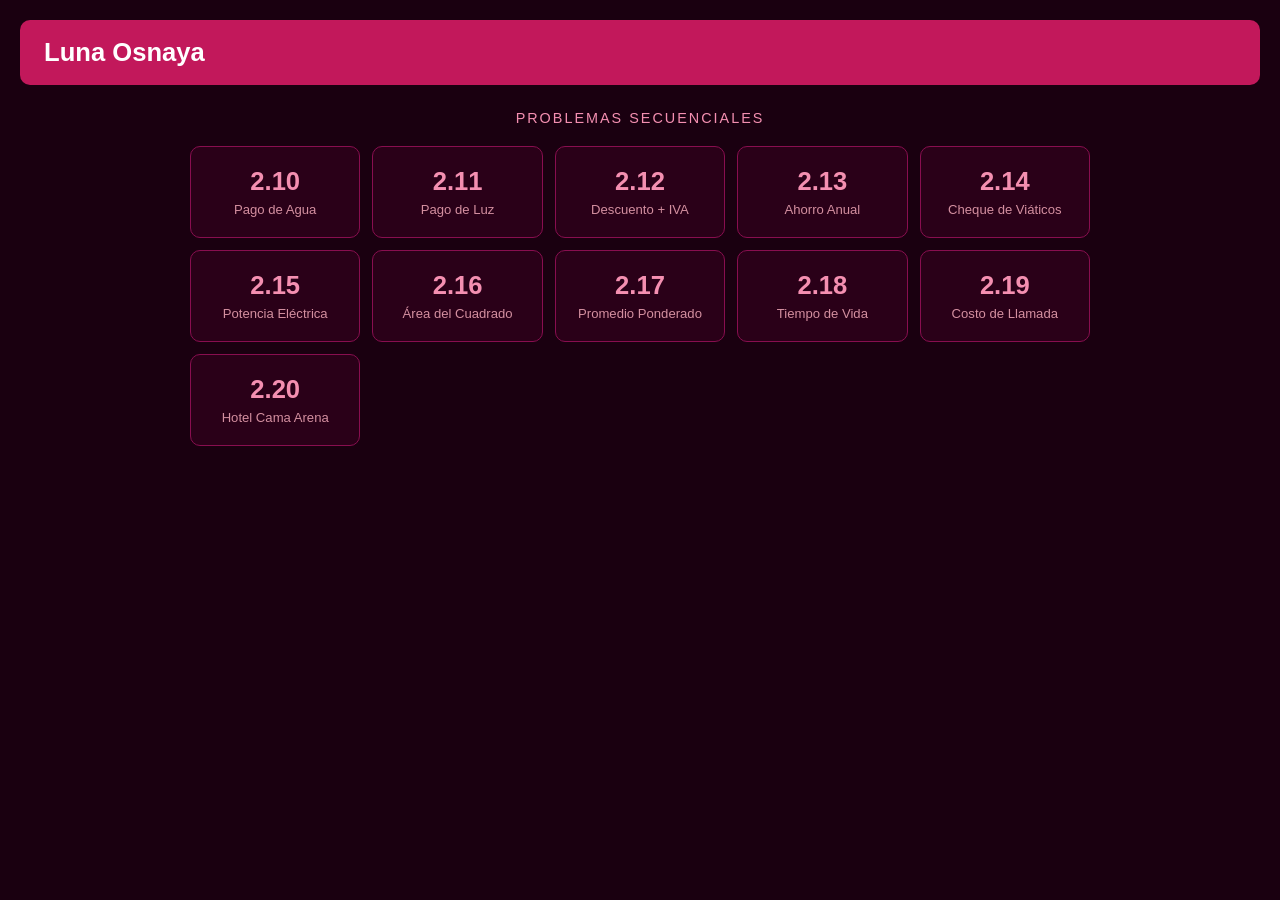
<file: index.html>
<!DOCTYPE html>
<html lang="es">
<head>
  <meta charset="UTF-8">
  <meta name="viewport" content="width=device-width, initial-scale=1.0">
  <title>Problemas Secuenciales</title>
  <link rel="stylesheet" href="styles/style.css">
</head>
<body>

  <div class="encabezado">
    <h1 id="nombre-usuario">Luna Osnaya</h1>
  </div>

  <p class="titulo-seccion">Problemas Secuenciales</p>

  <div class="lista-problemas">
    <a href="secuenciales/p2_10.html" class="tarjeta">
      <span class="numero">2.10</span>
      <p>Pago de Agua</p>
    </a>
    <a href="secuenciales/p2_11.html" class="tarjeta">
      <span class="numero">2.11</span>
      <p>Pago de Luz</p>
    </a>
    <a href="secuenciales/p2_12.html" class="tarjeta">
      <span class="numero">2.12</span>
      <p>Descuento + IVA</p>
    </a>
    <a href="secuenciales/p2_13.html" class="tarjeta">
      <span class="numero">2.13</span>
      <p>Ahorro Anual</p>
    </a>
    <a href="secuenciales/p2_14.html" class="tarjeta">
      <span class="numero">2.14</span>
      <p>Cheque de Viáticos</p>
    </a>
    <a href="secuenciales/p2_15.html" class="tarjeta">
      <span class="numero">2.15</span>
      <p>Potencia Eléctrica</p>
    </a>
    <a href="secuenciales/p2_16.html" class="tarjeta">
      <span class="numero">2.16</span>
      <p>Área del Cuadrado</p>
    </a>
    <a href="secuenciales/p2_17.html" class="tarjeta">
      <span class="numero">2.17</span>
      <p>Promedio Ponderado</p>
    </a>
    <a href="secuenciales/p2_18.html" class="tarjeta">
      <span class="numero">2.18</span>
      <p>Tiempo de Vida</p>
    </a>
    <a href="secuenciales/p2_19.html" class="tarjeta">
      <span class="numero">2.19</span>
      <p>Costo de Llamada</p>
    </a>
    <a href="secuenciales/p2_20.html" class="tarjeta">
      <span class="numero">2.20</span>
      <p>Hotel Cama Arena</p>
    </a>
  </div>

  <script src="scripts/problemas.js"></script>
  <script>
    var n = localStorage.getItem("nombre");
    if (n) document.getElementById("nombre-usuario").textContent = n;
  </script>
</body>
</html>
</file>
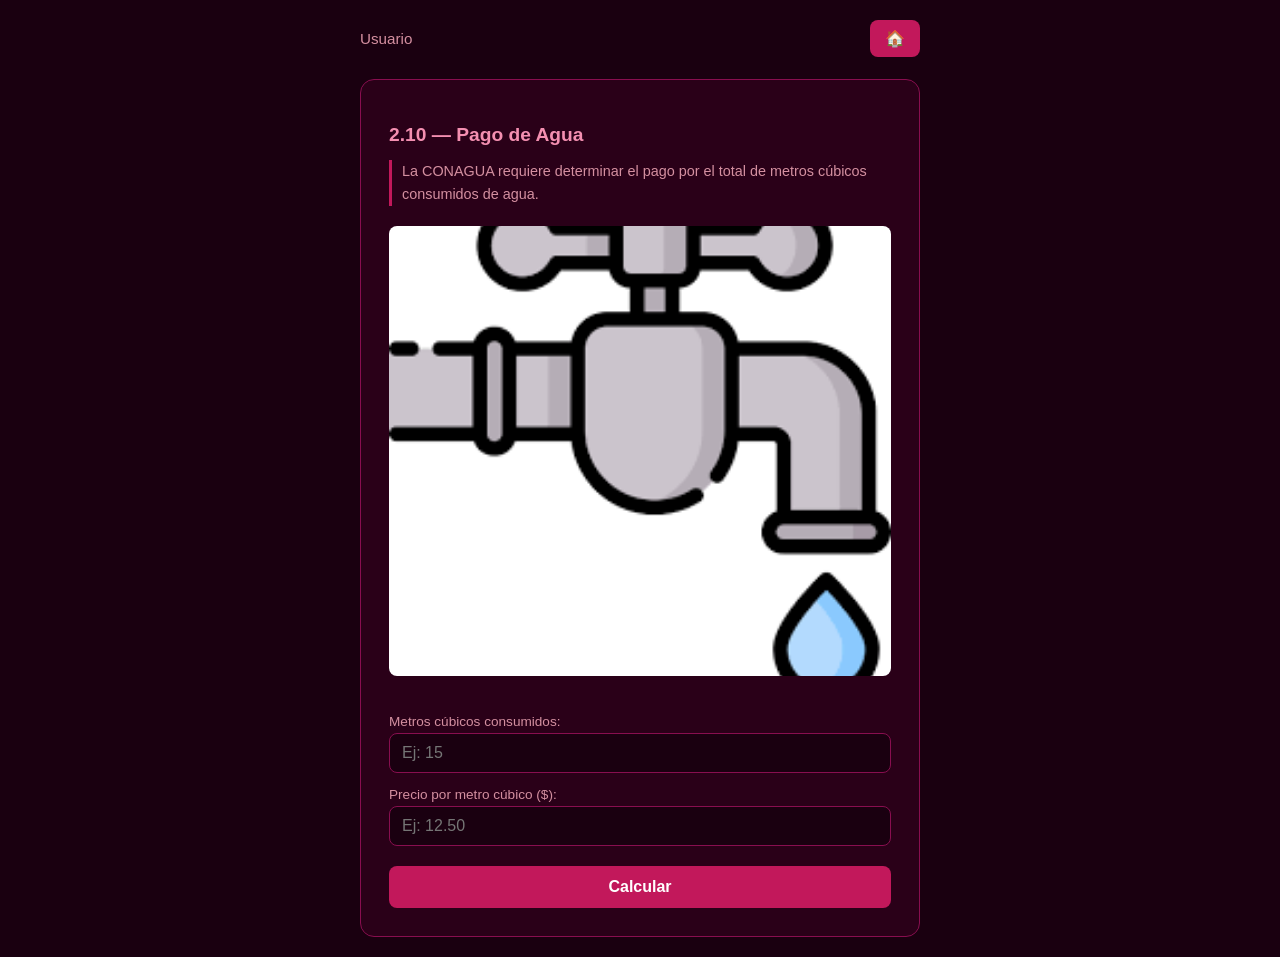
<file: secuenciales/p2_10.html>
<!DOCTYPE html>
<html lang="es">
<head>
  <meta charset="UTF-8">
  <meta name="viewport" content="width=device-width, initial-scale=1.0">
  <title>2.10 Pago de Agua</title>
  <link rel="stylesheet" href="../styles/style.css">
</head>
<body>
<div class="pagina">

  <div class="barra-nav">
    <span class="nombre-nav" id="nombre-nav">Usuario</span>
    <a href="../index.html" class="btn-inicio">🏠</a>
  </div>

  <div class="caja-problema">
    <h2>2.10 — Pago de Agua</h2>
    <p class="descripcion">La CONAGUA requiere determinar el pago por el total de metros cúbicos consumidos de agua.</p>

    <img src="../images/agua.png" class="imagen-referencia">

    <label>Metros cúbicos consumidos:</label>
    <input type="number" id="metros" placeholder="Ej: 15">

    <label>Precio por metro cúbico ($):</label>
    <input type="number" id="precio" placeholder="Ej: 12.50">

    <button class="btn-calcular" onclick="calcular_2_10()">Calcular</button>

    <div class="resultado" id="resultado">
      <h3>Resultado</h3>
      <p>Metros: <strong id="r-metros"></strong> m³</p>
      <p>Precio por m³: <strong id="r-precio"></strong></p>
      <p class="total">Total: $<span id="r-total"></span></p>
    </div>
  </div>

</div>
<script src="../scripts/problemas.js"></script>
<script> cargarNombre(); </script>
</body>
</html>
</file>
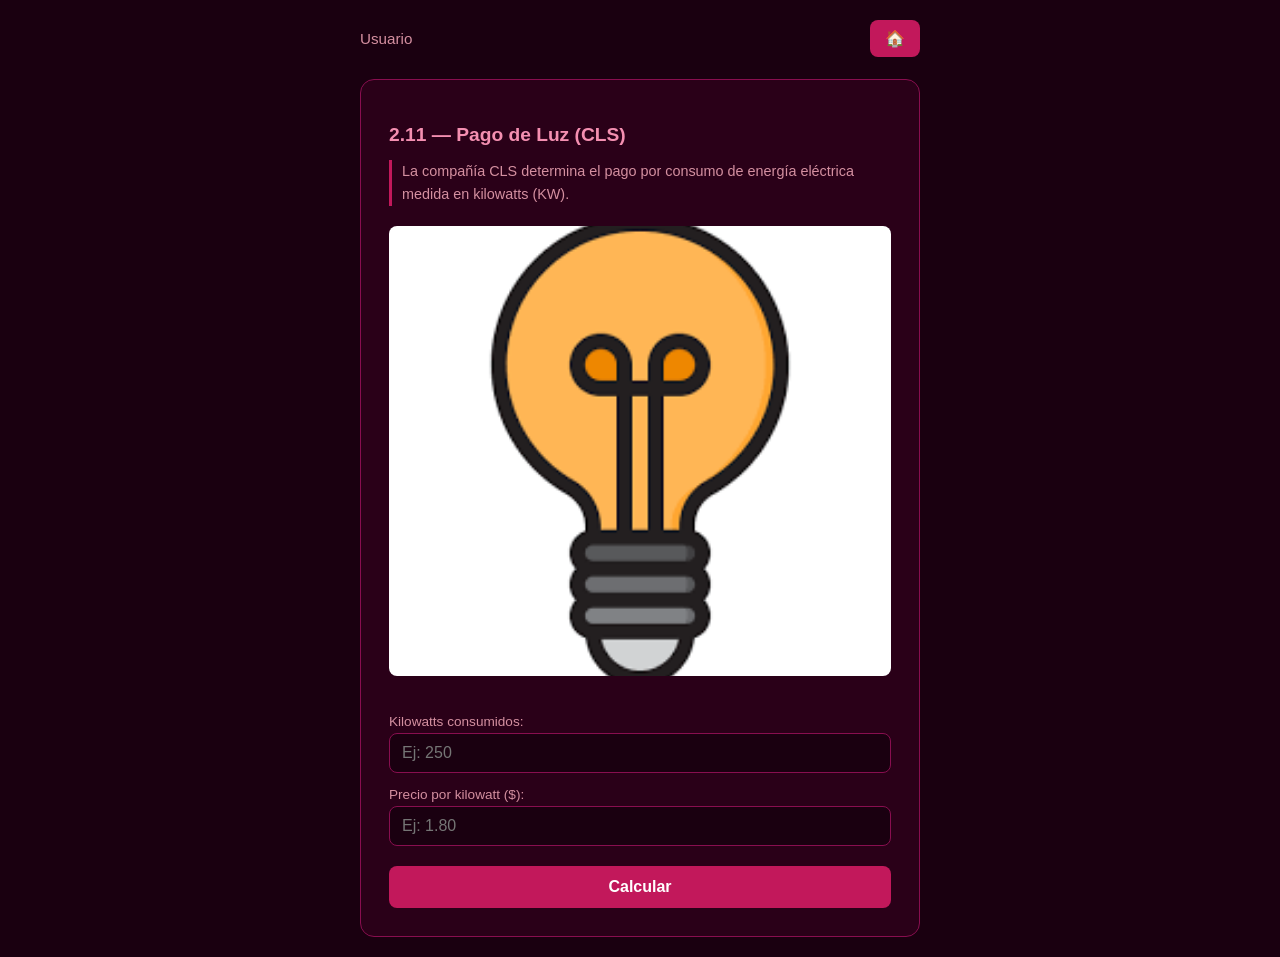
<file: secuenciales/p2_11.html>
<!DOCTYPE html>
<html lang="es">
<head>
  <meta charset="UTF-8">
  <meta name="viewport" content="width=device-width, initial-scale=1.0">
  <title>2.11 Pago de Luz</title>
  <link rel="stylesheet" href="../styles/style.css">
</head>
<body>
<div class="pagina">

  <div class="barra-nav">
    <span class="nombre-nav" id="nombre-nav">Usuario</span>
    <a href="../index.html" class="btn-inicio">🏠</a>
  </div>

  <div class="caja-problema">
    <h2>2.11 — Pago de Luz (CLS)</h2>
    <p class="descripcion">La compañía CLS determina el pago por consumo de energía eléctrica medida en kilowatts (KW).</p>

    <img src="../images/luz.png" class="imagen-referencia">

    <label>Kilowatts consumidos:</label>
    <input type="number" id="kw" placeholder="Ej: 250">

    <label>Precio por kilowatt ($):</label>
    <input type="number" id="precio" placeholder="Ej: 1.80">

    <button class="btn-calcular" onclick="calcular_2_11()">Calcular</button>

    <div class="resultado" id="resultado">
      <h3>Resultado</h3>
      <p>Kilowatts: <strong id="r-kw"></strong> KW</p>
      <p>Precio por KW: <strong id="r-precio"></strong></p>
      <p class="total">Total: $<span id="r-total"></span></p>
    </div>
  </div>

</div>
<script src="../scripts/problemas.js"></script>
<script> cargarNombre(); </script>
</body>
</html>
</file>
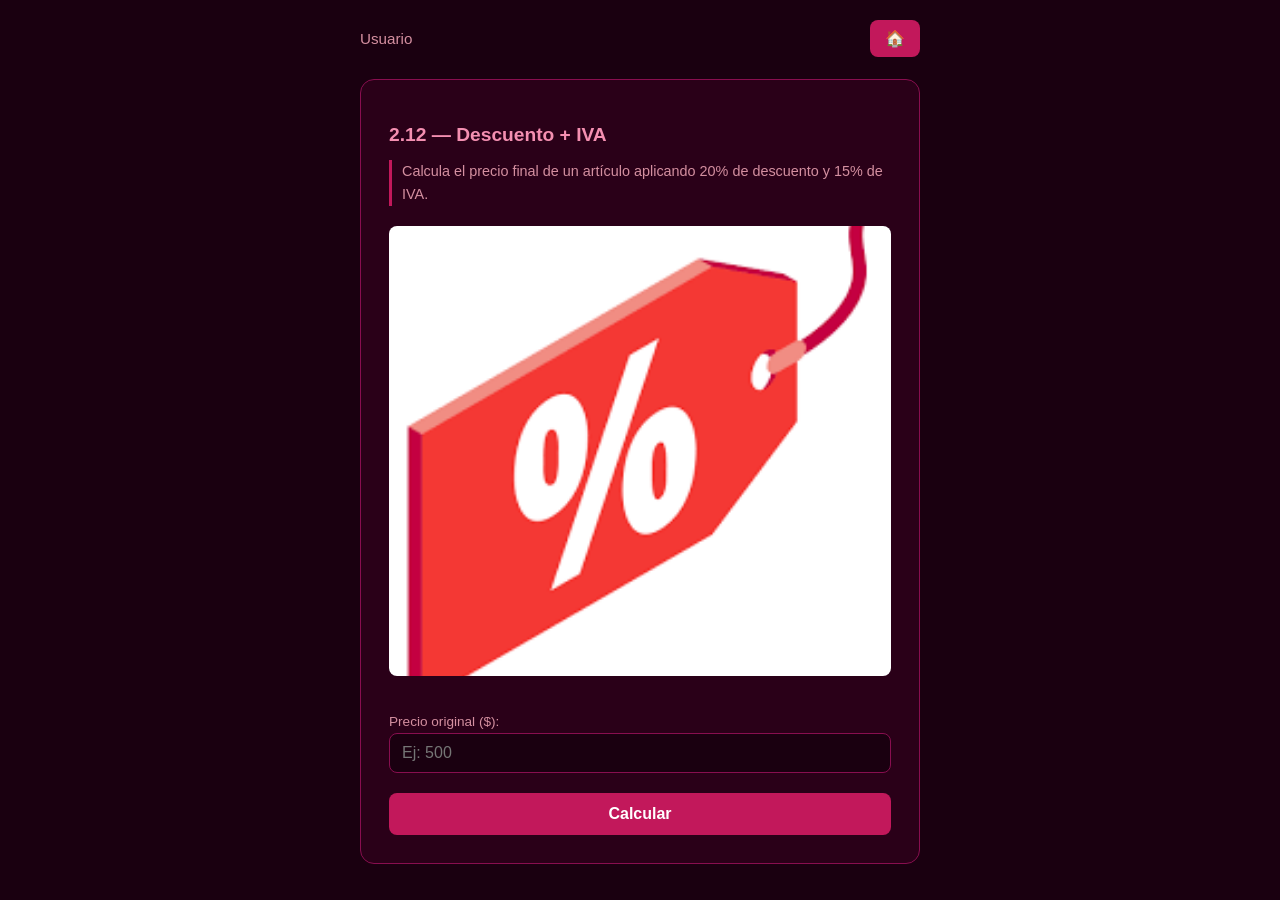
<file: secuenciales/p2_12.html>
<!DOCTYPE html>
<html lang="es">
<head>
  <meta charset="UTF-8">
  <meta name="viewport" content="width=device-width, initial-scale=1.0">
  <title>2.12 Descuento + IVA</title>
  <link rel="stylesheet" href="../styles/style.css">
</head>
<body>
<div class="pagina">

  <div class="barra-nav">
    <span class="nombre-nav" id="nombre-nav">Usuario</span>
    <a href="../index.html" class="btn-inicio">🏠</a>
  </div>

  <div class="caja-problema">
    <h2>2.12 — Descuento + IVA</h2>
    <p class="descripcion">Calcula el precio final de un artículo aplicando 20% de descuento y 15% de IVA.</p>

    <img src="../images/descuento.png" class="imagen-referencia">

    <label>Precio original ($):</label>
    <input type="number" id="precio" placeholder="Ej: 500">

    <button class="btn-calcular" onclick="calcular_2_12()">Calcular</button>

    <div class="resultado" id="resultado">
      <h3>Resultado</h3>
      <p>Precio original: <strong id="r-original"></strong></p>
      <p>Descuento 20%: <strong id="r-descuento"></strong></p>
      <p>Con descuento: <strong id="r-con-desc"></strong></p>
      <p>IVA 15%: <strong id="r-iva"></strong></p>
      <p class="total">Total final: $<span id="r-total"></span></p>
    </div>
  </div>

</div>
<script src="../../scripts/problemas.js"></script>
<script> cargarNombre(); </script>
</body>
</html>
</file>
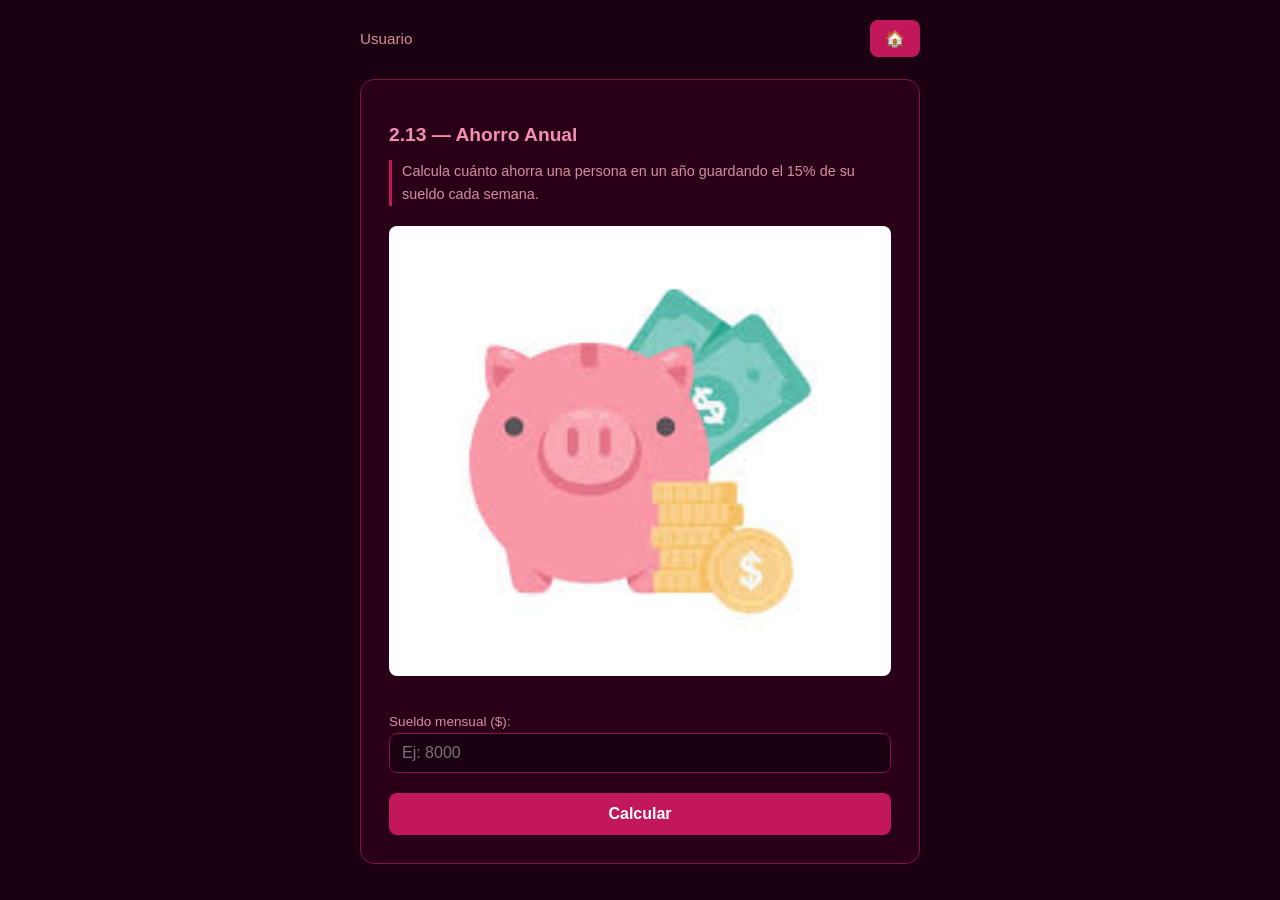
<file: secuenciales/p2_13.html>
<!DOCTYPE html>
<html lang="es">
<head>
  <meta charset="UTF-8">
  <meta name="viewport" content="width=device-width, initial-scale=1.0">
  <title>2.13 Ahorro Anual</title>
  <link rel="stylesheet" href="../styles/style.css">
</head>
<body>
<div class="pagina">

  <div class="barra-nav">
    <span class="nombre-nav" id="nombre-nav">Usuario</span>
    <a href="../index.html" class="btn-inicio">🏠</a>
  </div>

  <div class="caja-problema">
    <h2>2.13 — Ahorro Anual</h2>
    <p class="descripcion">Calcula cuánto ahorra una persona en un año guardando el 15% de su sueldo cada semana.</p>

    <img src="../images/ahorro.png" class="imagen-referencia">

    <label>Sueldo mensual ($):</label>
    <input type="number" id="sueldo" placeholder="Ej: 8000">

    <button class="btn-calcular" onclick="calcular_2_13()">Calcular</button>

    <div class="resultado" id="resultado">
      <h3>Resultado</h3>
      <p>Sueldo mensual: <strong id="r-sueldo"></strong></p>
      <p>Ahorro por semana (15%): <strong id="r-semana"></strong></p>
      <p>Ahorro mensual: <strong id="r-mes"></strong></p>
      <p class="total">Ahorro anual: $<span id="r-anual"></span></p>
    </div>
  </div>

</div>
<script src="../../scripts/problemas.js"></script>
<script> cargarNombre(); </script>
</body>
</html>
</file>
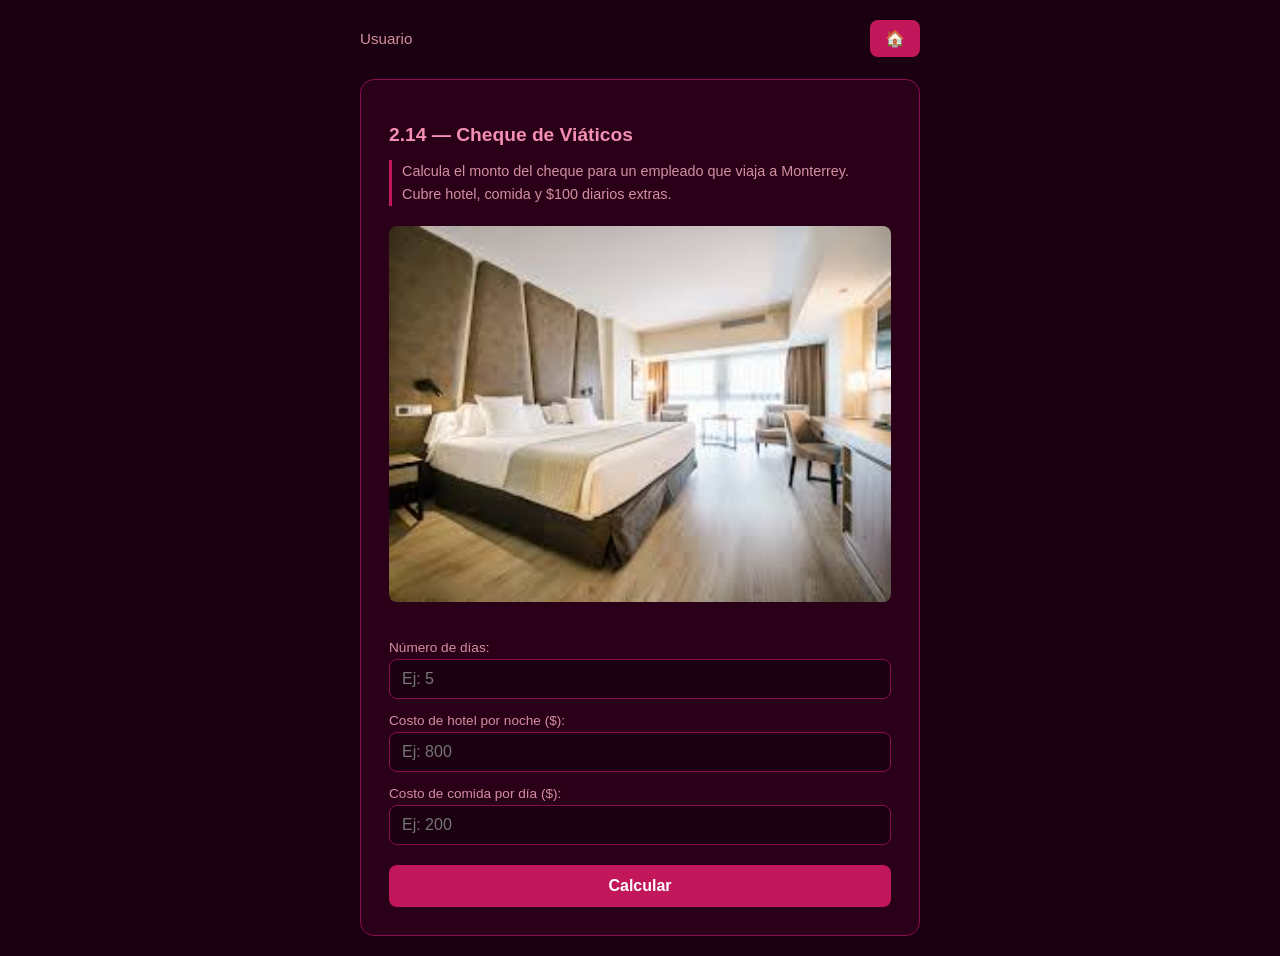
<file: secuenciales/p2_14.html>
<!DOCTYPE html>
<html lang="es">
<head>
  <meta charset="UTF-8">
  <meta name="viewport" content="width=device-width, initial-scale=1.0">
  <title>2.14 Cheque de Viáticos</title>
  <link rel="stylesheet" href="../styles/style.css">
</head>
<body>
<div class="pagina">

  <div class="barra-nav">
    <span class="nombre-nav" id="nombre-nav">Usuario</span>
    <a href="../index.html" class="btn-inicio">🏠</a>
  </div>

  <div class="caja-problema">
    <h2>2.14 — Cheque de Viáticos</h2>
    <p class="descripcion">Calcula el monto del cheque para un empleado que viaja a Monterrey. Cubre hotel, comida y $100 diarios extras.</p>

    <img src="../images/hotel_viaticos.png" class="imagen-referencia">

    <label>Número de días:</label>
    <input type="number" id="dias" placeholder="Ej: 5">

    <label>Costo de hotel por noche ($):</label>
    <input type="number" id="hotel" placeholder="Ej: 800">

    <label>Costo de comida por día ($):</label>
    <input type="number" id="comida" placeholder="Ej: 200">

    <button class="btn-calcular" onclick="calcular_2_14()">Calcular</button>

    <div class="resultado" id="resultado">
      <h3>Desglose</h3>
      <p>Días: <strong id="r-dias"></strong></p>
      <p>Hotel: <strong id="r-hotel"></strong></p>
      <p>Comida: <strong id="r-comida"></strong></p>
      <p>Otros ($100/día): <strong id="r-otros"></strong></p>
      <p class="total">Total cheque: $<span id="r-total"></span></p>
    </div>
  </div>

</div>
<script src="../../scripts/problemas.js"></script>
<script> cargarNombre(); </script>
</body>
</html>
</file>
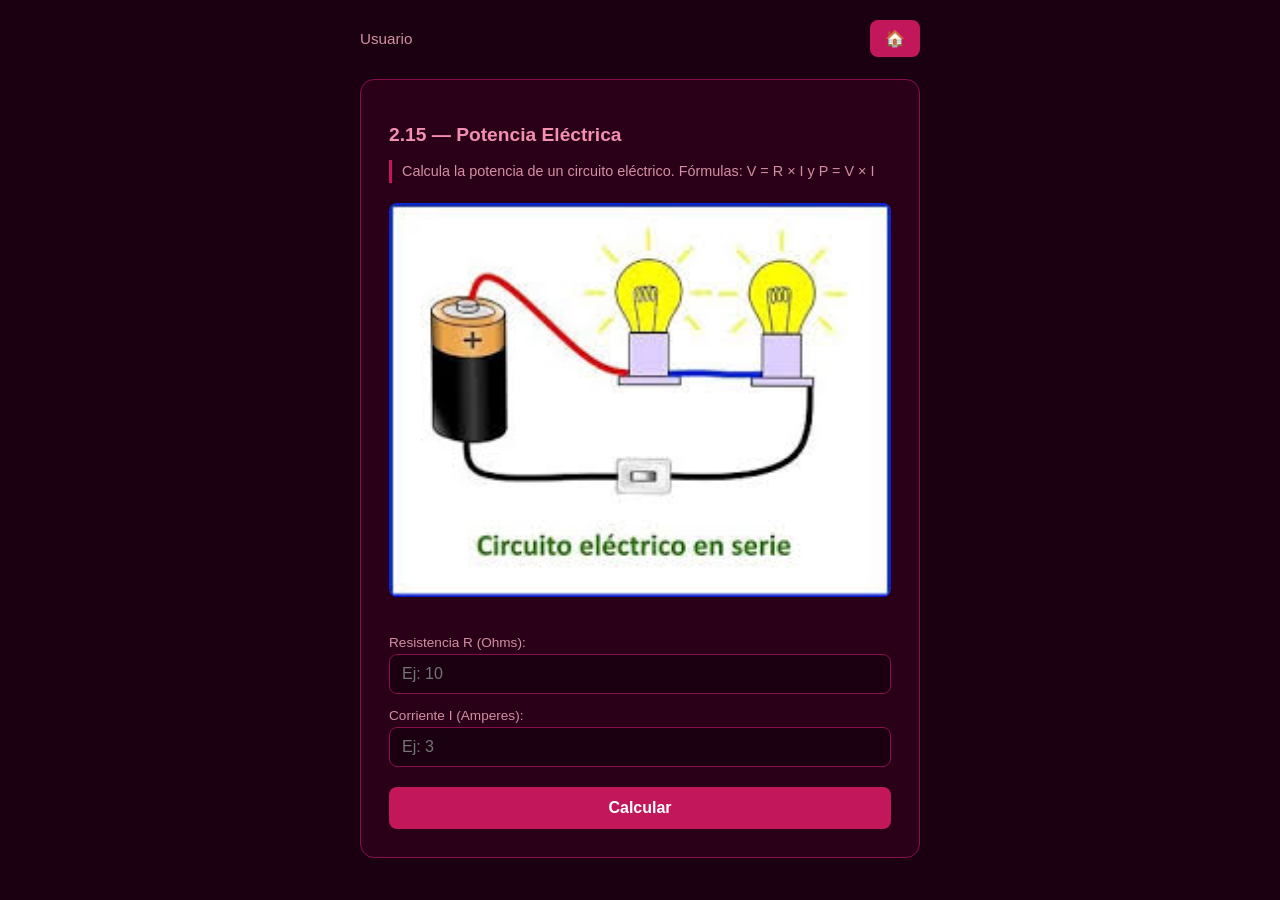
<file: secuenciales/p2_15.html>
<!DOCTYPE html>
<html lang="es">
<head>
  <meta charset="UTF-8">
  <meta name="viewport" content="width=device-width, initial-scale=1.0">
  <title>2.15 Potencia Eléctrica</title>
  <link rel="stylesheet" href="../styles/style.css">
</head>
<body>
<div class="pagina">

  <div class="barra-nav">
    <span class="nombre-nav" id="nombre-nav">Usuario</span>
    <a href="../index.html" class="btn-inicio">🏠</a>
  </div>

  <div class="caja-problema">
    <h2>2.15 — Potencia Eléctrica</h2>
    <p class="descripcion">Calcula la potencia de un circuito eléctrico. Fórmulas: V = R × I y P = V × I</p>

    <img src="../images/potencia.png" class="imagen-referencia">

    <label>Resistencia R (Ohms):</label>
    <input type="number" id="resistencia" placeholder="Ej: 10">

    <label>Corriente I (Amperes):</label>
    <input type="number" id="corriente" placeholder="Ej: 3">

    <button class="btn-calcular" onclick="calcular_2_15()">Calcular</button>

    <div class="resultado" id="resultado">
      <h3>Resultado</h3>
      <p>Resistencia (R): <strong id="r-r"></strong> Ω</p>
      <p>Corriente (I): <strong id="r-i"></strong> A</p>
      <p>Voltaje (V = R×I): <strong id="r-v"></strong> V</p>
      <p class="total">Potencia (P = V×I): <span id="r-p"></span> W</p>
    </div>
  </div>

</div>
<script src="../../scripts/problemas.js"></script>
<script> cargarNombre(); </script>
</body>
</html>
</file>
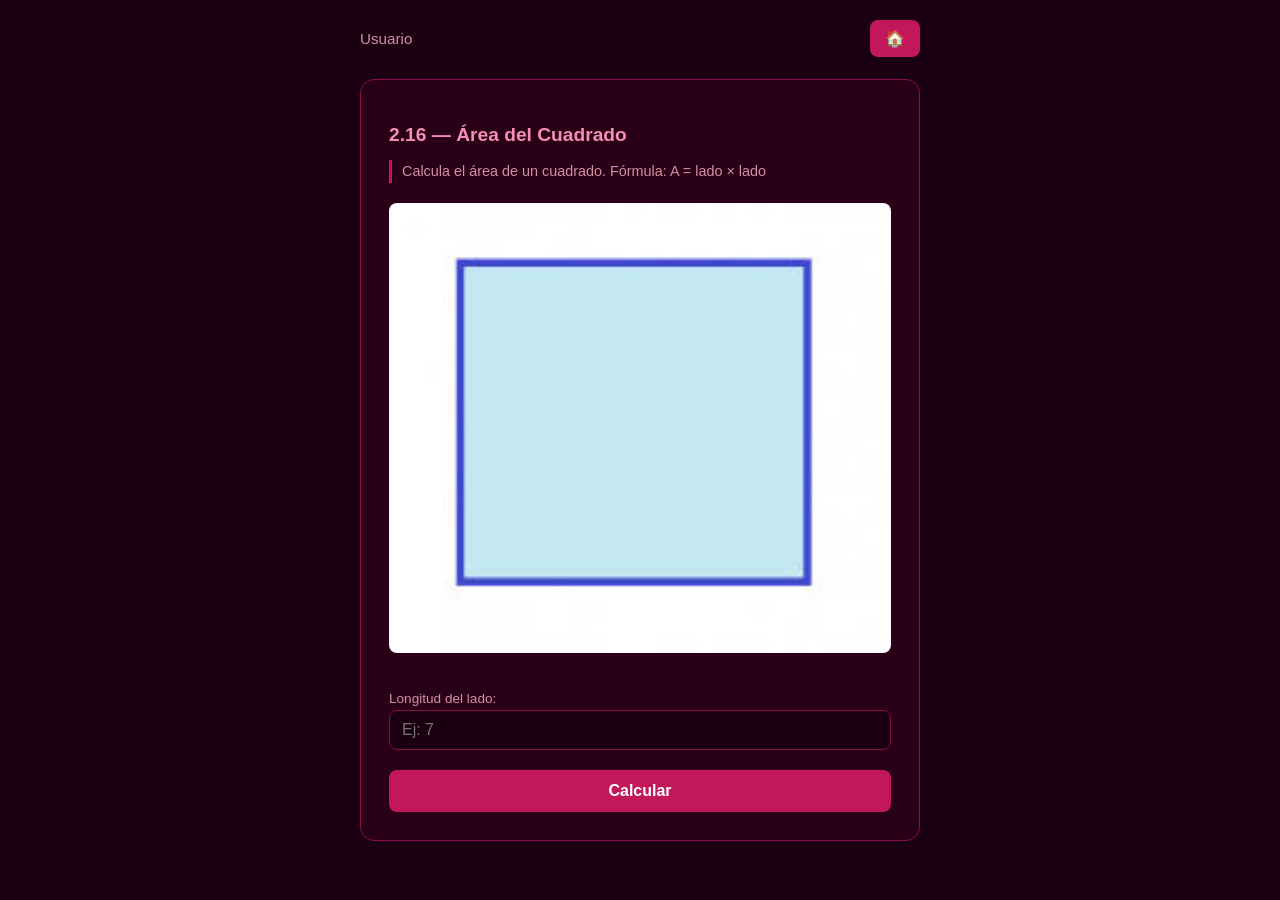
<file: secuenciales/p2_16.html>
<!DOCTYPE html>
<html lang="es">
<head>
  <meta charset="UTF-8">
  <meta name="viewport" content="width=device-width, initial-scale=1.0">
  <title>2.16 Área del Cuadrado</title>
  <link rel="stylesheet" href="../styles/style.css">
</head>
<body>
<div class="pagina">

  <div class="barra-nav">
    <span class="nombre-nav" id="nombre-nav">Usuario</span>
    <a href="../index.html" class="btn-inicio">🏠</a>
  </div>

  <div class="caja-problema">
    <h2>2.16 — Área del Cuadrado</h2>
    <p class="descripcion">Calcula el área de un cuadrado. Fórmula: A = lado × lado</p>

    <img src="../images/cuadrado.png" class="imagen-referencia">

    <label>Longitud del lado:</label>
    <input type="number" id="lado" placeholder="Ej: 7">

    <button class="btn-calcular" onclick="calcular_2_16()">Calcular</button>

    <div class="resultado" id="resultado">
      <h3>Resultado</h3>
      <p>Lado: <strong id="r-lado"></strong> unidades</p>
      <p class="total">Área: <span id="r-area"></span> unidades²</p>
    </div>
  </div>

</div>
<script src="../../scripts/problemas.js"></script>
<script> cargarNombre(); </script>
</body>
</html>
</file>
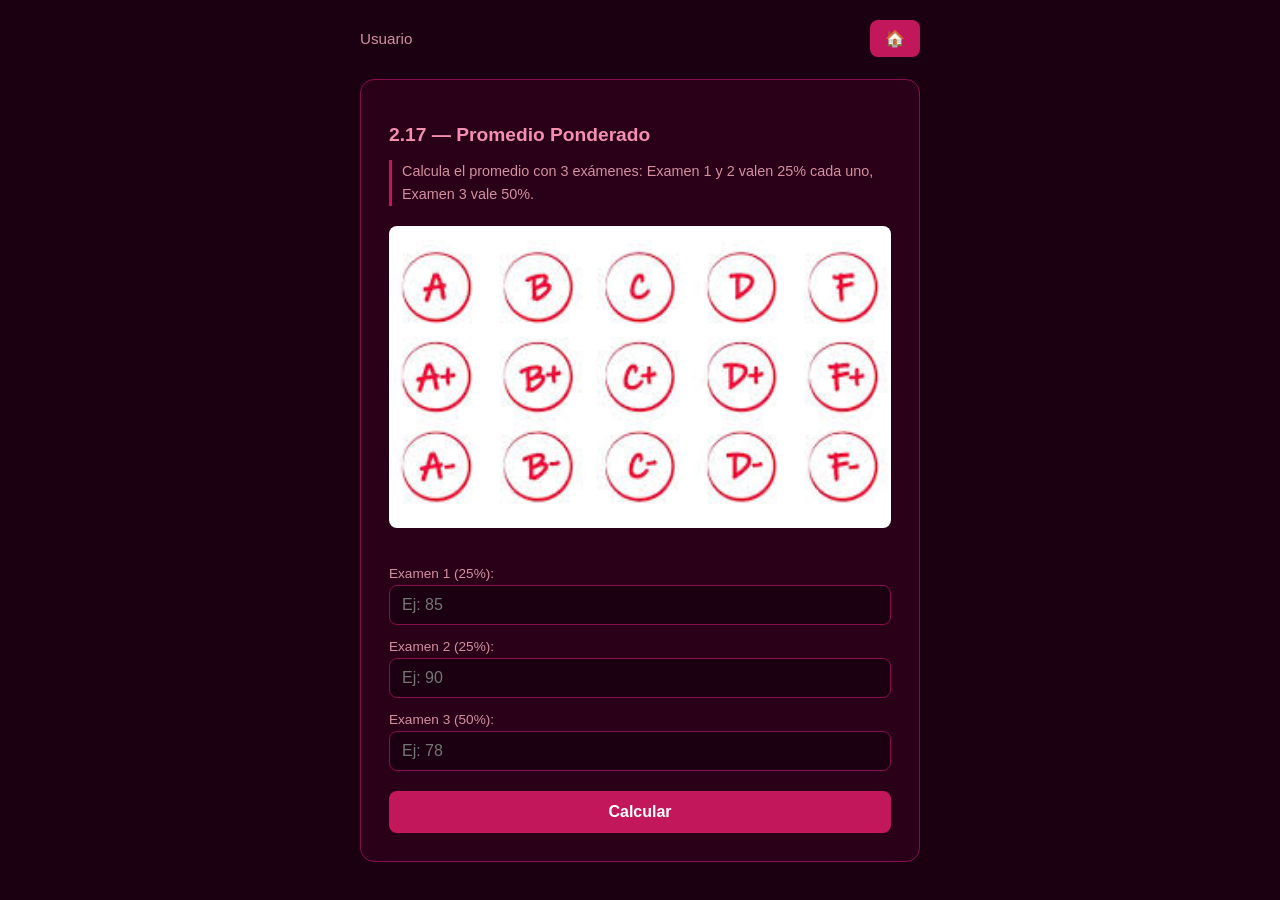
<file: secuenciales/p2_17.html>
<!DOCTYPE html>
<html lang="es">
<head>
  <meta charset="UTF-8">
  <meta name="viewport" content="width=device-width, initial-scale=1.0">
  <title>2.17 Promedio Ponderado</title>
  <link rel="stylesheet" href="../styles/style.css">
</head>
<body>
<div class="pagina">

  <div class="barra-nav">
    <span class="nombre-nav" id="nombre-nav">Usuario</span>
    <a href="../index.html" class="btn-inicio">🏠</a>
  </div>

  <div class="caja-problema">
    <h2>2.17 — Promedio Ponderado</h2>
    <p class="descripcion">Calcula el promedio con 3 exámenes: Examen 1 y 2 valen 25% cada uno, Examen 3 vale 50%.</p>

    <img src="../images/promedio.png" class="imagen-referencia">

    <label>Examen 1 (25%):</label>
    <input type="number" id="e1" placeholder="Ej: 85">

    <label>Examen 2 (25%):</label>
    <input type="number" id="e2" placeholder="Ej: 90">

    <label>Examen 3 (50%):</label>
    <input type="number" id="e3" placeholder="Ej: 78">

    <button class="btn-calcular" onclick="calcular_2_17()">Calcular</button>

    <div class="resultado" id="resultado">
      <h3>Resultado</h3>
      <p>Examen 1: <strong id="r-e1"></strong></p>
      <p>Examen 2: <strong id="r-e2"></strong></p>
      <p>Examen 3: <strong id="r-e3"></strong></p>
      <p class="total">Promedio final: <span id="r-promedio"></span></p>
    </div>
  </div>

</div>
<script src="../../scripts/problemas.js"></script>
<script> cargarNombre(); </script>
</body>
</html>
</file>
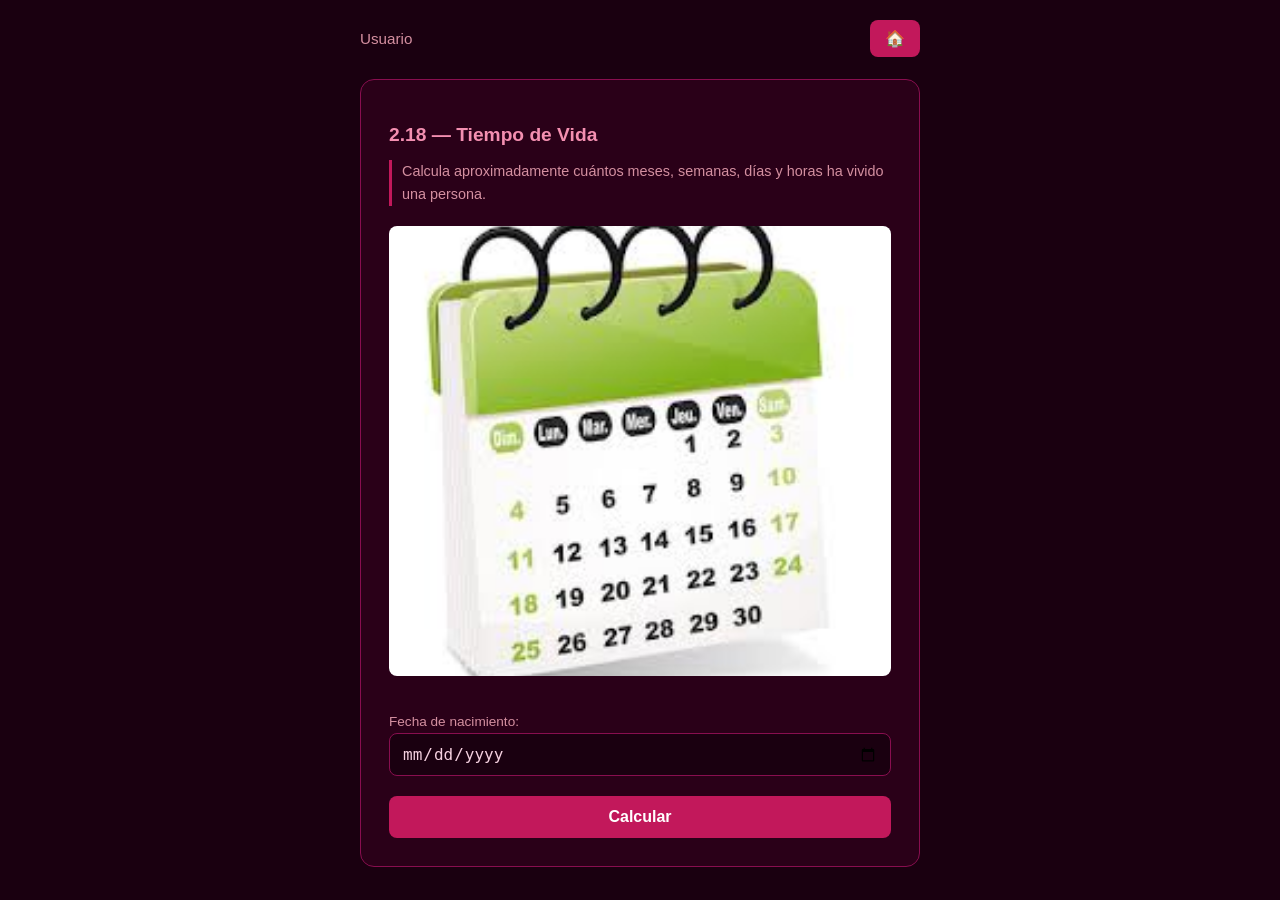
<file: secuenciales/p2_18.html>
<!DOCTYPE html>
<html lang="es">
<head>
  <meta charset="UTF-8">
  <meta name="viewport" content="width=device-width, initial-scale=1.0">
  <title>2.18 Tiempo de Vida</title>
  <link rel="stylesheet" href="../styles/style.css">
</head>
<body>
<div class="pagina">

  <div class="barra-nav">
    <span class="nombre-nav" id="nombre-nav">Usuario</span>
    <a href="../index.html" class="btn-inicio">🏠</a>
  </div>

  <div class="caja-problema">
    <h2>2.18 — Tiempo de Vida</h2>
    <p class="descripcion">Calcula aproximadamente cuántos meses, semanas, días y horas ha vivido una persona.</p>

    <img src="../images/vida.png" class="imagen-referencia">

    <label>Fecha de nacimiento:</label>
    <input type="date" id="fecha">

    <button class="btn-calcular" onclick="calcular_2_18()">Calcular</button>

    <div class="resultado" id="resultado">
      <h3>Has vivido aproximadamente:</h3>
      <p>Meses: <strong id="r-meses"></strong></p>
      <p>Semanas: <strong id="r-semanas"></strong></p>
      <p>Días: <strong id="r-dias"></strong></p>
      <p class="total">Horas: <span id="r-horas"></span></p>
    </div>
  </div>

</div>
<script src="../../scripts/problemas.js"></script>
<script> cargarNombre(); </script>
</body>
</html>
</file>
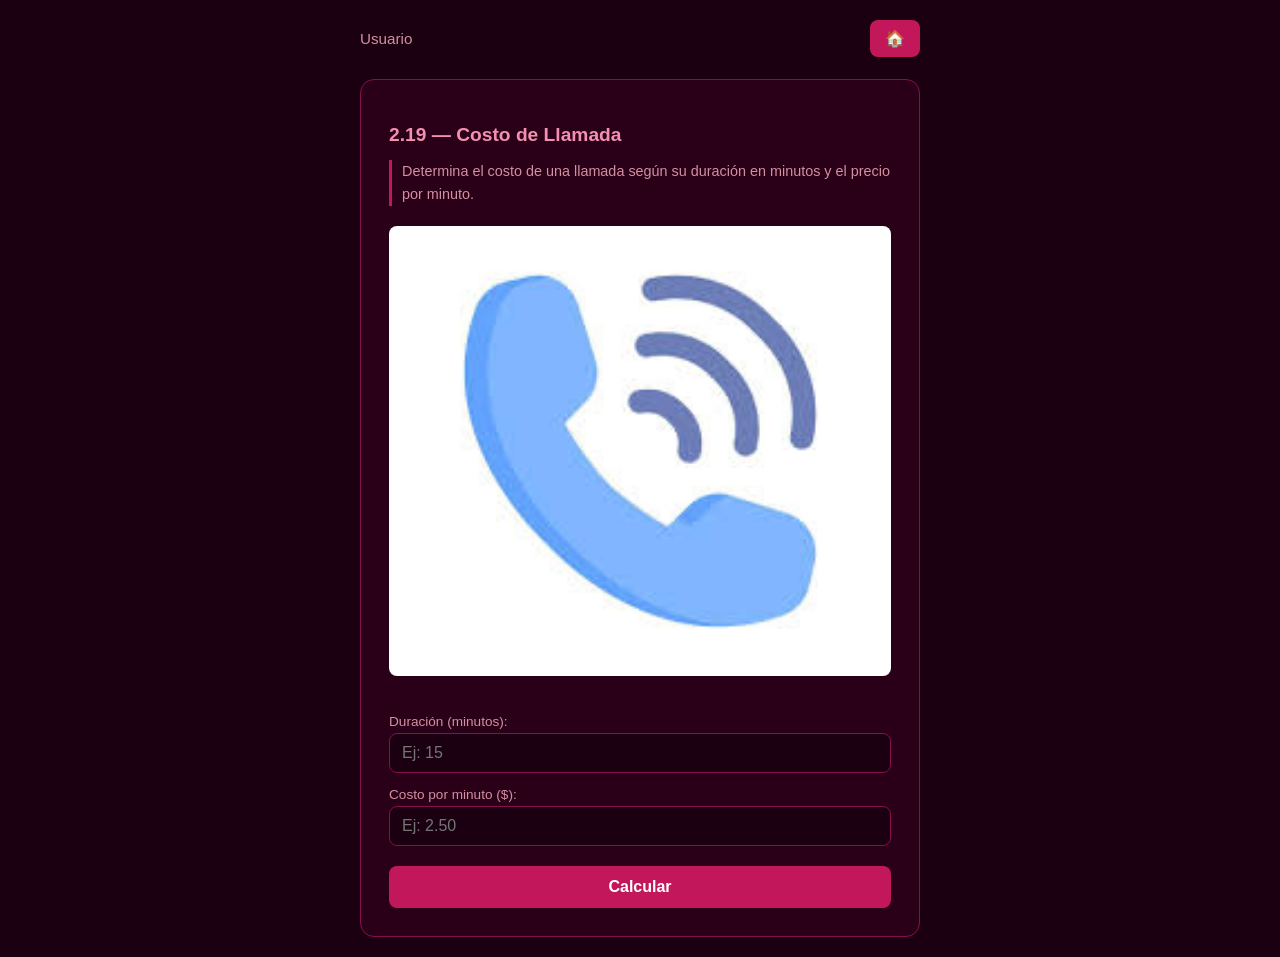
<file: secuenciales/p2_19.html>
<!DOCTYPE html>
<html lang="es">
<head>
  <meta charset="UTF-8">
  <meta name="viewport" content="width=device-width, initial-scale=1.0">
  <title>2.19 Costo de Llamada</title>
  <link rel="stylesheet" href="../styles/style.css">
</head>
<body>
<div class="pagina">

  <div class="barra-nav">
    <span class="nombre-nav" id="nombre-nav">Usuario</span>
    <a href="../index.html" class="btn-inicio">🏠</a>
  </div>

  <div class="caja-problema">
    <h2>2.19 — Costo de Llamada</h2>
    <p class="descripcion">Determina el costo de una llamada según su duración en minutos y el precio por minuto.</p>

    <img src="../images/llamada.png" class="imagen-referencia">

    <label>Duración (minutos):</label>
    <input type="number" id="minutos" placeholder="Ej: 15">

    <label>Costo por minuto ($):</label>
    <input type="number" id="costo" placeholder="Ej: 2.50">

    <button class="btn-calcular" onclick="calcular_2_19()">Calcular</button>

    <div class="resultado" id="resultado">
      <h3>Resultado</h3>
      <p>Minutos: <strong id="r-minutos"></strong></p>
      <p>Costo por minuto: <strong id="r-costo"></strong></p>
      <p class="total">Total: $<span id="r-total"></span></p>
    </div>
  </div>

</div>
<script src="../../scripts/problemas.js"></script>
<script> cargarNombre(); </script>
</body>
</html>
</file>
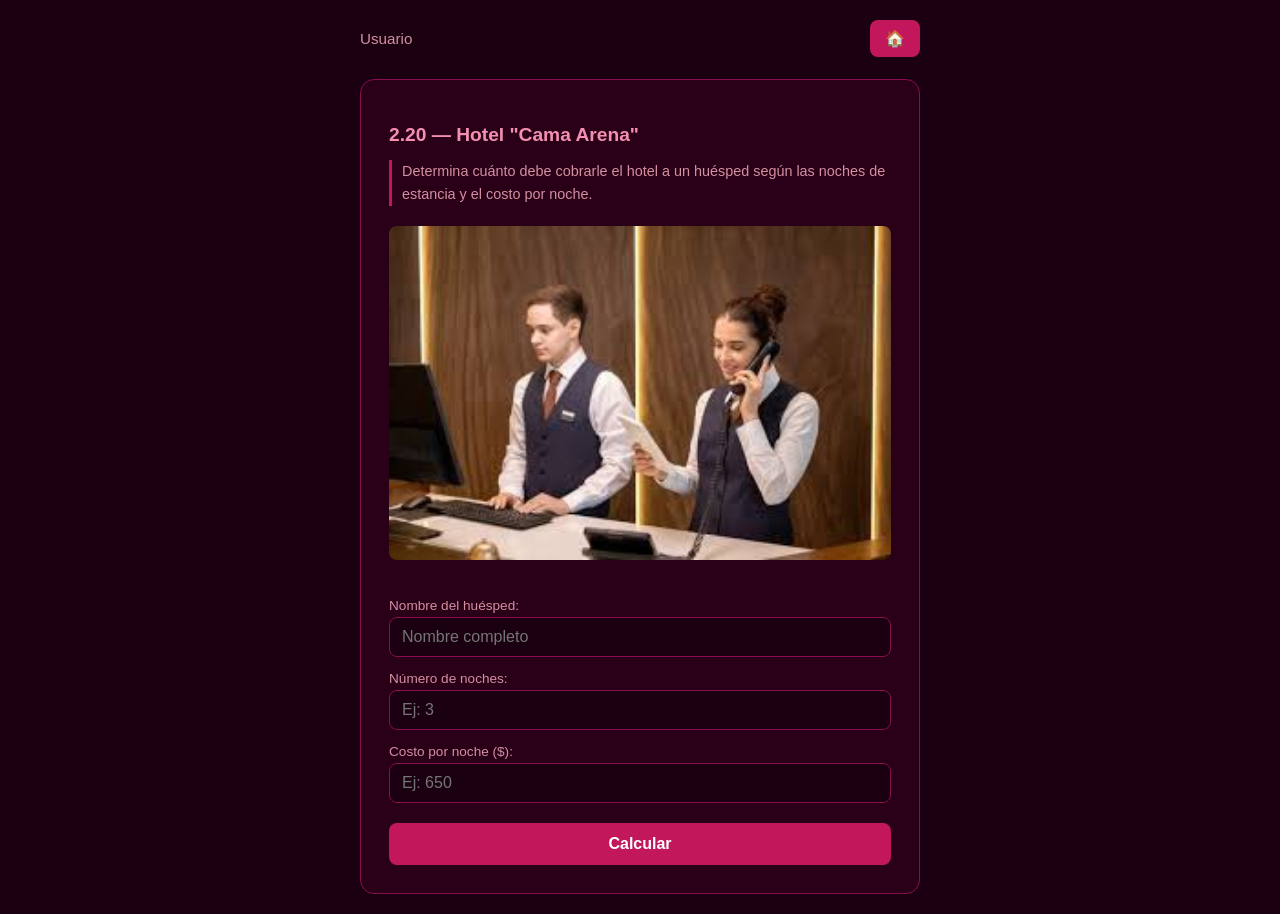
<file: secuenciales/p2_20.html>
<!DOCTYPE html>
<html lang="es">
<head>
  <meta charset="UTF-8">
  <meta name="viewport" content="width=device-width, initial-scale=1.0">
  <title>2.20 Hotel Cama Arena</title>
  <link rel="stylesheet" href="../styles/style.css">
</head>
<body>
<div class="pagina">

  <div class="barra-nav">
    <span class="nombre-nav" id="nombre-nav">Usuario</span>
    <a href="../index.html" class="btn-inicio">🏠</a>
  </div>

  <div class="caja-problema">
    <h2>2.20 — Hotel "Cama Arena"</h2>
    <p class="descripcion">Determina cuánto debe cobrarle el hotel a un huésped según las noches de estancia y el costo por noche.</p>

    <img src="../images/hotel.png" class="imagen-referencia">

    <label>Nombre del huésped:</label>
    <input type="text" id="huesped" placeholder="Nombre completo">

    <label>Número de noches:</label>
    <input type="number" id="noches" placeholder="Ej: 3">

    <label>Costo por noche ($):</label>
    <input type="number" id="costo" placeholder="Ej: 650">

    <button class="btn-calcular" onclick="calcular_2_20()">Calcular</button>

    <div class="resultado" id="resultado">
      <h3>Resumen</h3>
      <p>Huésped: <strong id="r-huesped"></strong></p>
      <p>Noches: <strong id="r-noches"></strong></p>
      <p>Costo por noche: <strong id="r-costo"></strong></p>
      <p class="total">Total: $<span id="r-total"></span></p>
    </div>
  </div>

</div>
<script src="../../scripts/problemas.js"></script>
<script> cargarNombre(); </script>
</body>
</html>
</file>
<file: styles/style.css>
body {
  font-family: Arial, sans-serif;
  background-color: #1a0010;
  color: #f5d0e0;
  margin: 0;
  padding: 20px;
}

/* INDEX */
.encabezado {
  background-color: #c2185b;
  padding: 18px 24px;
  border-radius: 10px;
  margin-bottom: 25px;
  display: flex;
  justify-content: space-between;
  align-items: center;
}

.encabezado h1 {
  color: white;
  font-size: 1.6rem;
  margin: 0;
}

.btn-editar {
  background: #880e4f;
  color: white;
  border: none;
  padding: 8px 14px;
  border-radius: 8px;
  cursor: pointer;
  font-size: 0.9rem;
}

.btn-editar:hover {
  background: #ad1457;
}

.titulo-seccion {
  text-align: center;
  color: #f48fb1;
  margin-bottom: 20px;
  font-size: 0.9rem;
  letter-spacing: 2px;
  text-transform: uppercase;
}

.lista-problemas {
  display: grid;
  grid-template-columns: repeat(auto-fill, minmax(160px, 1fr));
  gap: 12px;
  max-width: 900px;
  margin: 0 auto;
}

.tarjeta {
  background-color: #2a0018;
  border: 1px solid #880e4f;
  border-radius: 10px;
  padding: 20px 12px;
  text-align: center;
  text-decoration: none;
  color: #f5d0e0;
  display: block;
  transition: background 0.2s;
}

.tarjeta:hover {
  background-color: #3d0026;
  border-color: #e91e8c;
}

.tarjeta .numero {
  display: block;
  font-size: 1.6rem;
  font-weight: bold;
  color: #f48fb1;
  margin-bottom: 6px;
}

.tarjeta p {
  font-size: 0.82rem;
  color: #d48fa0;
  margin: 0;
}

/* PAGINAS DE PROBLEMAS */
.pagina {
  max-width: 560px;
  margin: 0 auto;
}

.barra-nav {
  display: flex;
  justify-content: space-between;
  align-items: center;
  margin-bottom: 22px;
}

.nombre-nav {
  font-size: 0.95rem;
  color: #d48fa0;
}

.btn-inicio {
  background-color: #c2185b;
  color: white;
  padding: 9px 15px;
  border-radius: 8px;
  text-decoration: none;
  font-size: 1rem;
}

.btn-inicio:hover {
  background-color: #880e4f;
}

.caja-problema {
  background-color: #2a0018;
  border: 1px solid #880e4f;
  border-radius: 14px;
  padding: 28px;
}

.caja-problema h2 {
  color: #f48fb1;
  font-size: 1.2rem;
  margin-bottom: 8px;
}

.descripcion {
  color: #d48fa0;
  font-size: 0.9rem;
  line-height: 1.6;
  margin-bottom: 20px;
  padding-left: 10px;
  border-left: 3px solid #c2185b;
}

.imagen-referencia {
  width: 100%;
  max-height: 450px;
  object-fit: cover;
  border-radius: 8px;
  margin-bottom: 20px;
}

label {
  display: block;
  font-size: 0.85rem;
  color: #d48fa0;
  margin-top: 14px;
  margin-bottom: 4px;
}

input {
  width: 100%;
  padding: 10px 12px;
  background-color: #1a0010;
  border: 1px solid #880e4f;
  border-radius: 8px;
  color: #f5d0e0;
  font-size: 1rem;
  box-sizing: border-box;
}

input:focus {
  outline: none;
  border-color: #e91e8c;
}

.btn-calcular {
  width: 100%;
  margin-top: 20px;
  padding: 12px;
  background-color: #c2185b;
  color: white;
  border: none;
  border-radius: 8px;
  font-size: 1rem;
  cursor: pointer;
  font-weight: bold;
}

.btn-calcular:hover {
  background-color: #ad1457;
}

/* RESULTADO */
.resultado {
  display: none;
  margin-top: 20px;
  background-color: #1a0010;
  border: 1px solid #e91e8c;
  border-radius: 10px;
  padding: 16px 20px;
}

.resultado h3 {
  color: #f48fb1;
  margin-bottom: 10px;
  font-size: 1rem;
}

.resultado p {
  color: #d48fa0;
  margin-bottom: 6px;
  font-size: 0.95rem;
}

.resultado p strong {
  color: #f5d0e0;
}

.resultado .total {
  color: #f48fb1;
  font-size: 1.2rem;
  font-weight: bold;
  margin-top: 10px;
  padding-top: 10px;
  border-top: 1px solid #880e4f;
}
</file>
